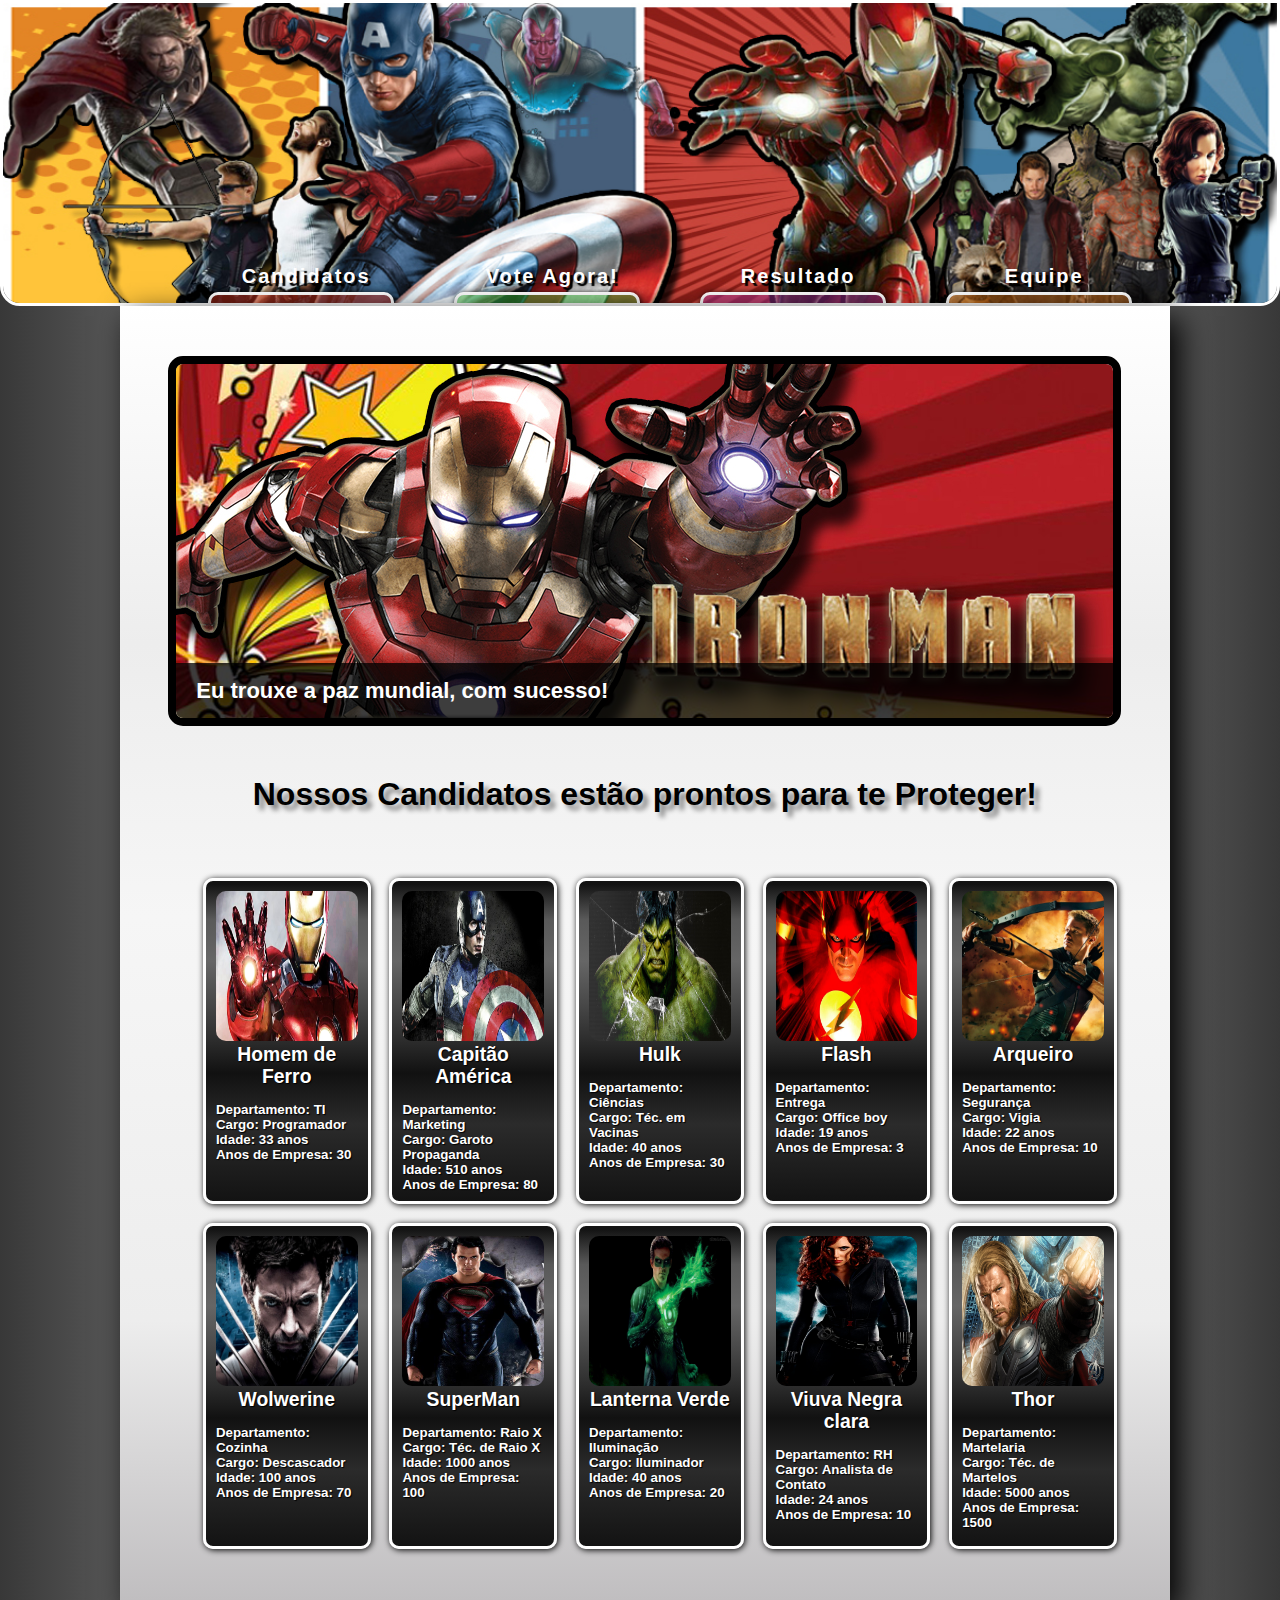
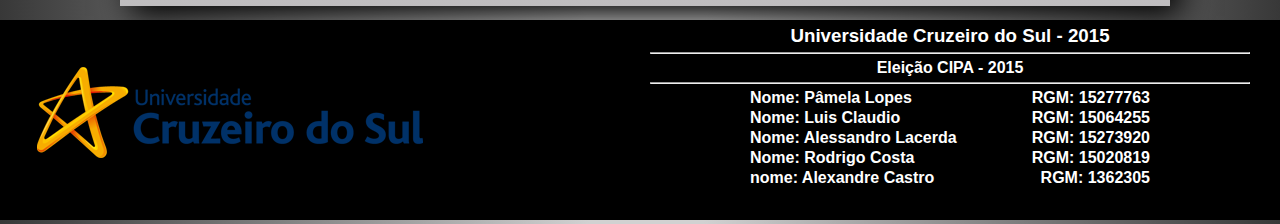
<file: index.html>
<!DOCTYPE html>
<html>
<head>
    <title>Eleição CIPA 2015</title> 
    <meta charset="UTF-8">
    <meta name="description" content="">
    <meta name="keywords" content="">
    
    <!-- MENU -->
    <link rel="stylesheet" type="text/css" href="css/main.css" />
    <link rel="stylesheet" type="text/css" href="css/menu.css" />
    
    <!-- SLIDESHOW -->
    <link rel="stylesheet" type="text/css" href="css/slideshow.css" />


    <!-- MENU -->
    <script type="text/javascript" src="js/jquery.min.js"></script>
    <script type="text/javascript" src="js/menu.js"></script>
    
    <!-- SLIDESHOW -->
    <script type="text/javascript" src="js/slideshow.js"></script>

    
    <script type="text/javascript" src="js/dados_candidatos.json"></script>
    <script type="text/javascript" src="js/script.js"></script>
    <script type="text/javascript" src="js/dados_candidatos.js"></script>
    <script type="text/javascript" src="js/jquery.min.js"></script>
	
	
    

   
    <script>
        
        $(function(){
            
            carCandidatos();
        });
    
    </script>

</head>
<body>
    
        <div class="header">
            <img class="banner_site" src="img/banner.jpg">
            
            <ul id="menu">
                <li>
                    <a href="index.html">
                        <div id="title_menu" class="title">Candidatos</div>
                        <div id="color_menu01" class="description">Conheça os candidatos!</div>
                    </a>
                </li>
                <li>
                    <a href="votacao.html">
                        <div id="title_menu" class="title">Vote Agora!</div>
                        <div id="color_menu02" class="description">Garanta seu voto!</div>
                    </a>
                </li>
                <li>
                    <a href="resultadoParcial.html">
                        <div id="title_menu" class="title">Resultado</div>
                        <div id="color_menu03" class="description">Veja o resultado!</div>
                    </a>
                </li>
                <li>
                    <a href="equipe.html">
                        <div id="title_menu" class="title">Equipe</div>
                        <div id="color_menu04" class="description">Quem somos?</div>
                    </a>
                </li>
            </ul>
        </div>
    <div class="todo_conteudo">
     <div class="container">
        <figure>
           <span class="trs next"></span>
           <span class="trs prev"></span>

           <div id="slider">
              <a href="#" id="img_slideshow" class="trs"><img src="img/img01.jpg" alt="Eu trouxe a paz mundial, com sucesso!" /></a>
              <a href="#" id="img_slideshow" class="trs"><img src="img/img02.jpg" alt="Gurras se lutam com armas, mas se vencem com Homens." /></a>
              <a href="#" id="img_slideshow" class="trs"><img src="img/img06.jpg" alt="Isso é o que eu sou, isso é quem eu sou." /></a>
              <a href="#" id="img_slideshow" class="trs"><img src="img/img04.jpg" alt="Eu sou filho de Odin, Deus Maior." /></a>
              <a href="#" id="img_slideshow" class="trs"><img src="img/img05.jpg" alt="Minha familia é a Shield." /></a>
              <a href="#" id="img_slideshow" class="trs"><img src="img/img03.jpg" alt="Esse é o meu segredo, estou sempre zangado." /></a>
              <a href="#" id="img_slideshow" class="trs"><img src="img/img09.jpg" alt="Eu sou o homem mais velho da Terra." /></a>

           </div>

           <figcaption></figcaption>
        </figure>
        <h1 class="slogan"><strong>Nossos Candidatos estão prontos para te Proteger!</strong></h1>
        
         <div class="caixa1">
            <div class="Candidatos">
                <img src="img/HF1.jpeg"/>
                <div id="1"><p></p></div>
            </div>
            <div class="Candidatos">
                <img src="img/CA1.jpg"/>
                <div id="2"><p></p></div>
            </div>
            <div class="Candidatos">
                <img src="img/HULK1.jpg"/>
                <div id="3"><p></p></div>
            </div>
            <div class="Candidatos">
                <img src="img/FLASH1.jpg"/>
                <div id="4"></div>
            </div>
          <div class="Candidatos">
               <img src="img/GA1.jpg"/>
                <div id="5"></div>
            </div>
            <div class="Candidatos">
                <img src="img/WOLV1.jpg"/>
                <div id="6"></div>
            </div>
            <div class="Candidatos">
                <img src="img/SUPER1.jpg"/>
                <div id="7"></div>
            </div>
            <div class="Candidatos">
                <img src="img/LV1.jpg"/>
                <div id="8"></div>
            </div>
            <div class="Candidatos">
                <img src="img/VN1.jpg"/>
                <div id="9"></div>
            </div>
            <div class="Candidatos">
                <img src="img/THOR1.jpeg"/>
                <div id="0"></div>
            </div>
       
            
        </div>
        </div>
        </div>
    <div class="footer">
        <a class="logo_cruzeiro" href="http://www.cruzeirodosul.edu.br/"><img src="img/logo-cruzeiro-do-sul.png"></a>
           <div class="info">
            <p><h3>Universidade Cruzeiro do Sul - 2015</h3></p>
            <hr  class="espacamento">
            <p>Eleição CIPA - 2015</p>
            <hr class="espacamento">
            <div class="equipe1">
                <p class="nome_aluno">Nome: Pâmela Lopes</p>
                <p class="rgm_aluno">RGM: 15277763</p>
            </div>
            <div class="equipe2">
                <p class="nome_aluno">Nome: Luis Claudio</p>
                <p class="rgm_aluno">RGM: 15064255</p>
            </div>
            <div class="equipe3">
                <p class="nome_aluno">Nome: Alessandro Lacerda</p>
                <p class="rgm_aluno">RGM: 15273920</p>
            </div>
            <div class="equipe4">
                <p class="nome_aluno">Nome: Rodrigo Costa </p>
                <p class="rgm_aluno">RGM: 15020819</p>
            </div>
            <div class="equipe5">
                <p class="nome_aluno">nome: Alexandre Castro</p>
                <p class="rgm_aluno">RGM: 1362305</p>
            </div>    
        </div>
    </div>
</body>
</html>
</file>
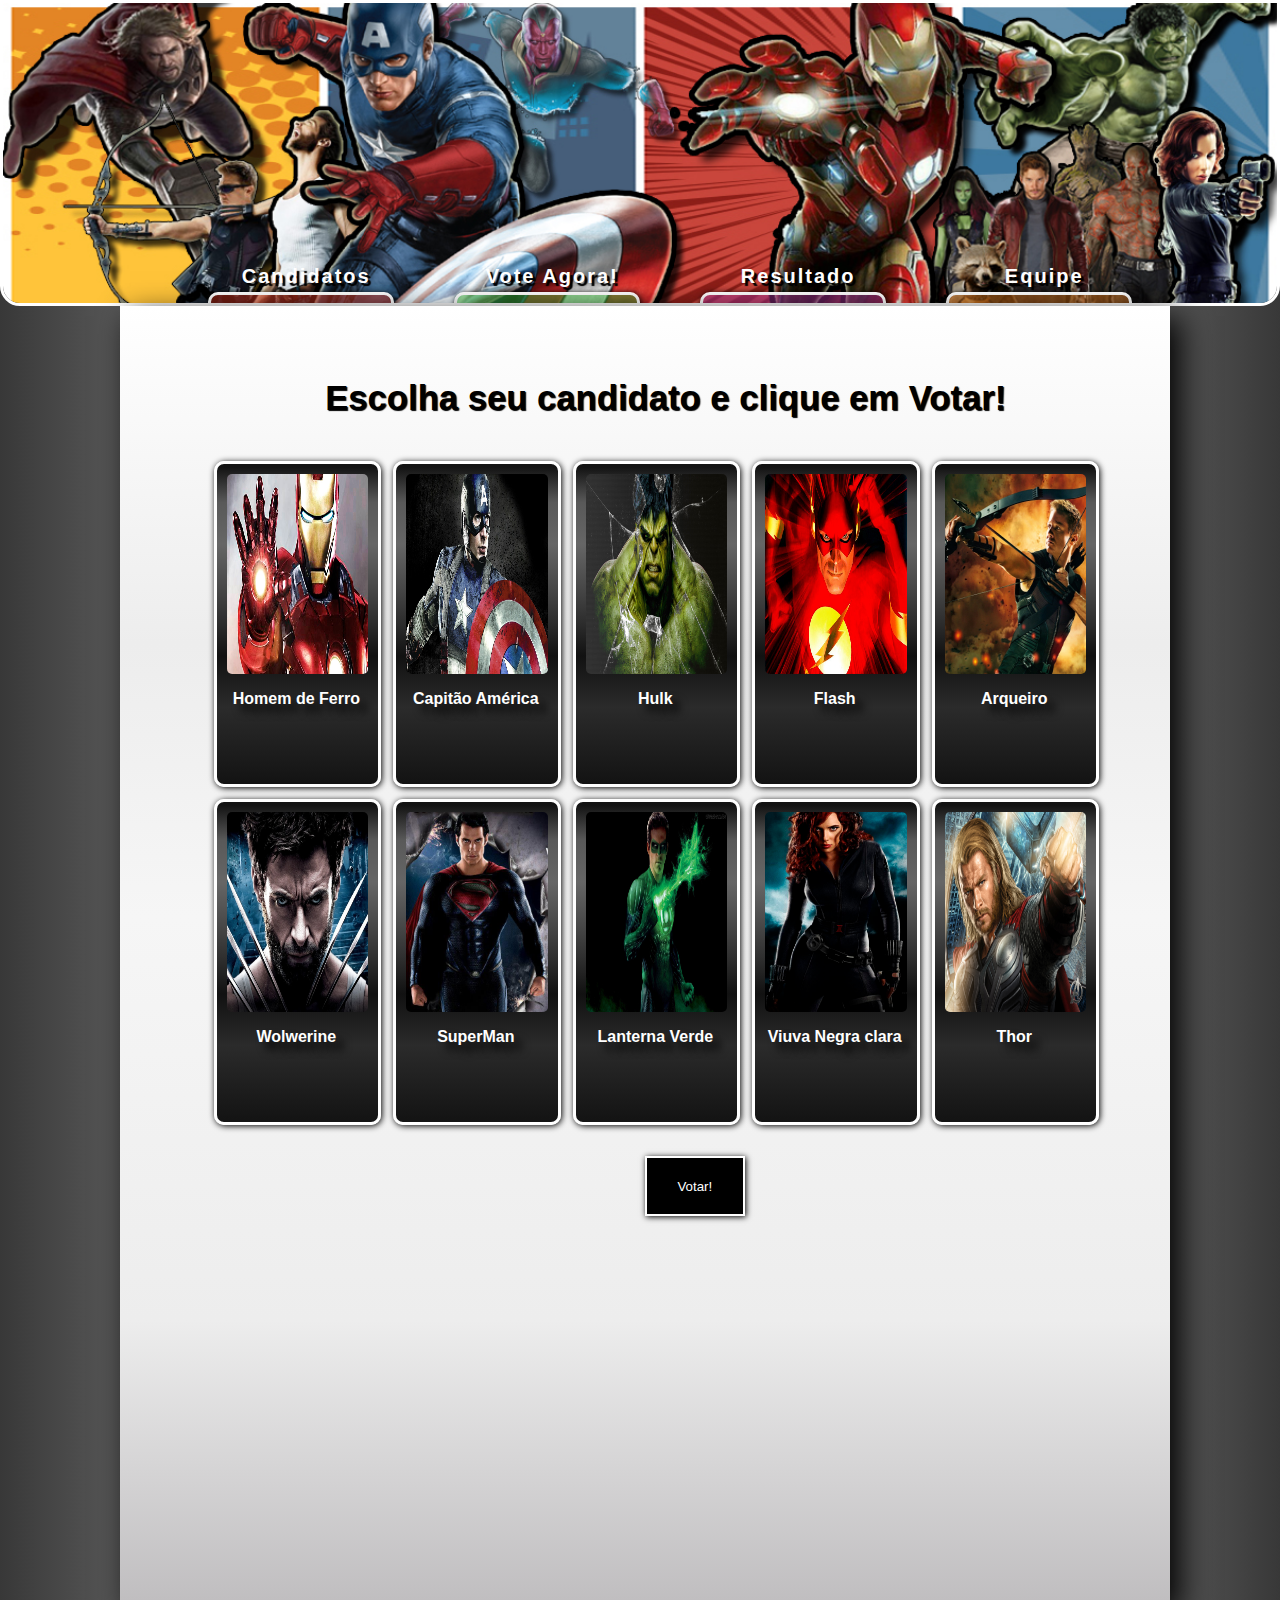
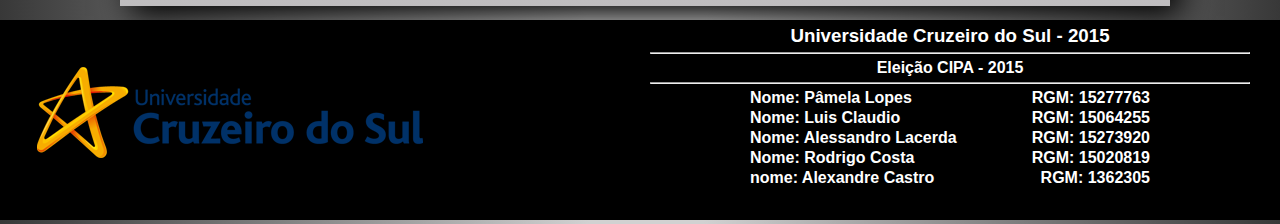
<file: votacao.html>
<!DOCTYPE html>
<html>
<head>
    <title>Eleição CIPA 2015</title>
    <meta charset="UTF-8">
    <meta name="description" content="">
    <meta name="keywords" content="">
    
    <!-- MENU -->
    <link rel="stylesheet" type="text/css" href="css/main.css" />
    <link rel="stylesheet" type="text/css" href="css/menu.css" />
    
    <!-- SLIDESHOW -->
    <link rel="stylesheet" type="text/css" href="css/slideshow.css" />
    


    <!-- MENU -->
    <script type="text/javascript" src="js/jquery.min.js"></script>
    <script type="text/javascript" src="js/menu.js"></script>
    
    <!-- SLIDESHOW -->
    <script type="text/javascript" src="js/slideshow.js"></script>
   
    
    <script type="text/javascript" src="js/dados_candidatos.json"></script>
    <script type="text/javascript" src="js/script.js"></script>
    <script type="text/javascript" src="js/dados_candidatos.js"></script>
    <script type="text/javascript" src="js/jquery.min.js"></script>
    

   
    <script>
     $(function(){
            carCandVotos();
            $("#btnVotar").click(votar);
        });
    
    </script>

</head>
<body>
    <div class="header">
            <img class="banner_site" src="img/banner.jpg">
            
            <ul id="menu">
                <li>
                    <a href="index.html">
                        <div id="title_menu" class="title">Candidatos</div>
                        <div id="color_menu01" class="description">Conheça os candidatos!</div>
                    </a>
                </li>
                <li>
                    <a href="votacao.html">
                        <div id="title_menu" class="title">Vote Agora!</div>
                        <div id="color_menu02" class="description">Garanta seu voto!</div>
                    </a>
                </li>
                <li>
                    <a href="resultadoParcial.html">
                        <div id="title_menu" class="title">Resultado</div>
                        <div id="color_menu03" class="description">Veja o resultado!</div>
                    </a>
                </li>
                <li>
                    <a href="equipe.html">
                        <div id="title_menu" class="title">Equipe</div>
                        <div id="color_menu04" class="description">Quem somos?</div>
                    </a>
                </li>
            </ul>
        </div>
    <div class="todo_conteudo">
        <div class="caixa2">
           <h2 class="SloganVotacao">Escolha seu candidato e clique em Votar!</h2>
            <!-- VOTAÇÃO -->
      <div class="CanVot">
                    <input type="radio" name="radio" id="radio1" class="radio" value="1"/>
                        <label for="radio1"> 
                            <img src="img/HF1.jpeg"/>	
                            <div id="1"></div> 
                        </label>
            </div>
		  <div class="CanVot">
			         <input type="radio" name="radio" id="radio2" class="radio" value="2"/>
				        <label for="radio2"> 
                            <img src="img/CA1.jpg"/>	
                            <div id="2"></div> 
                        </label>
          
            </div>
		  
		   <div class="CanVot">
			 
		 	<input type="radio" name="radio" id="radio3" class="radio" value="3"/>
				
				<label for="radio3"> <img src="img/HULK1.jpg"/>	<div id="3"></div> </label>
		
		 	</div>
		 		 	 
		   <div class="CanVot">
			 
		 	<input type="radio" name="radio" id="radio4" class="radio" value="4"/>
				
				<label for="radio4"> <img src="img/FLASH1.jpg"/>	<div id="4"></div> </label>
		
		 	</div>
		 
		    <div class="CanVot">
			 
		 	<input type="radio" name="radio" id="radio5" class="radio" value="5"/>
				
				<label for="radio5"> <img src="img/GA1.jpg"/>	<div id="5"></div> </label>
		
		 </div>
		 
		 <div class="CanVot">
		 <input type="radio" name="radio" id="radio6" class="radio" value="6"/>
				
				<label for="radio6"> <img src="img/WOLV1.jpg"/>	<div id="6"></div> </label>
		
		 	</div>
	
 <div class="CanVot">
	 <input type="radio" name="radio" id="radio7" class="radio" value="7"/>
				
				<label for="radio7"> <img src="img/SUPER1.jpg"/>	<div id="7"></div> </label>
		
		 	</div>
<div class="CanVot">
	 <input type="radio" name="radio" id="radio8" class="radio" value="8"/>
				
				<label for="radio8"> <img src="img/LV1.jpg"/>	<div id="8"></div> </label>
		
		 	</div>
 <div class="CanVot">
		  <input type="radio" name="radio" id="radio9" class="radio" value="9"/>
				
				<label for="radio9"> <img src="img/VN1.jpg"/>	<div id="9"></div> </label>
		
		 	</div>
 <div class="CanVot">
		  <input type="radio" name="radio" id="radio0" class="radio" value="0"/>
				
				<label for="radio0"> <img src="img/THOR1.jpeg"/>	<div id="0"></div> </label>
		
		 	</div>
	
			 <input type="button" name="button"  id="btnVotar" value="Votar!"/>

            
  
        </div>
        </div>
        
    <div class="footer">
        <a class="logo_cruzeiro" href="http://www.cruzeirodosul.edu.br/"><img src="img/logo-cruzeiro-do-sul.png"></a>
        <div class="info">
            <p><h3>Universidade Cruzeiro do Sul - 2015</h3></p>
            <hr  class="espacamento">
            <p>Eleição CIPA - 2015</p>
            <hr class="espacamento">
            <div class="equipe1">
                <p class="nome_aluno">Nome: Pâmela Lopes</p>
                <p class="rgm_aluno">RGM: 15277763</p>
            </div>
            <div class="equipe2">
                <p class="nome_aluno">Nome: Luis Claudio</p>
                <p class="rgm_aluno">RGM: 15064255</p>
            </div>
            <div class="equipe3">
                <p class="nome_aluno">Nome: Alessandro Lacerda</p>
                <p class="rgm_aluno">RGM: 15273920</p>
            </div>
            <div class="equipe4">
                <p class="nome_aluno">Nome: Rodrigo Costa </p>
                <p class="rgm_aluno">RGM: 15020819</p>
            </div>
            <div class="equipe5">
                <p class="nome_aluno">nome: Alexandre Castro</p>
                <p class="rgm_aluno">RGM: 1362305</p>
            </div>    
        </div>
    </div>
</body>
</html>
</file>
<file: css/main.css>
/* DOCUMENTATION CSS3 */

* {
    margin:0;
    padding:0;
    border: o;
}

body {
    font-family: Arial, sans-serif;
    font-weight: bold;
    color:#d82525;
    
    background: rgba(56,56,56,1);
    background: -moz-linear-gradient(left, rgba(56,56,56,1) 0%, rgba(209,209,209,1) 46%, rgba(209,209,209,1) 55%, rgba(56,56,56,1) 100%);
    background: -webkit-gradient(left top, right top, color-stop(0%, rgba(56,56,56,1)), color-stop(46%, rgba(209,209,209,1)), color-stop(55%, rgba(209,209,209,1)), color-stop(100%, rgba(56,56,56,1)));
    background: -webkit-linear-gradient(left, rgba(56,56,56,1) 0%, rgba(209,209,209,1) 46%, rgba(209,209,209,1) 55%, rgba(56,56,56,1) 100%);
    background: -o-linear-gradient(left, rgba(56,56,56,1) 0%, rgba(209,209,209,1) 46%, rgba(209,209,209,1) 55%, rgba(56,56,56,1) 100%);
    background: -ms-linear-gradient(left, rgba(56,56,56,1) 0%, rgba(209,209,209,1) 46%, rgba(209,209,209,1) 55%, rgba(56,56,56,1) 100%);
    background: linear-gradient(to right, rgba(56,56,56,1) 0%, rgba(209,209,209,1) 46%, rgba(209,209,209,1) 55%, rgba(56,56,56,1) 100%);
    filter: progid:DXImageTransform.Microsoft.gradient( startColorstr='#383838', endColorstr='#383838', GradientType=1 );
    
    }

.header{
    text-align: center;
    width:99.5%;
    height:300px;
    margin:0 auto;
    position:relative;
    overflow:hidden;
    border:3px solid #fff;
    
    border-radius:0px 0px 20px 20px;
}

.banner_site {
    width: 100%;
    top: -10px;
    
}

.title_banner {
    margin-top: 100px;
    margin-left: 37%;
    color: white;
    position: absolute;
    
}

.slogan {
    text-align: center;
    margin-bottom: 45px;
    color: black;
    text-shadow: gray 5px 5px 5px;
}

.container {
    position: relative;
    width: 100%;
    height: auto;
    margin-bottom: 20px;
}

.todo_conteudo {
    width: 82%;
    height: 1300px;
    position: absolute;
    margin-left: 120px;
    
    background: rgba(255,255,255,1);
    background: -moz-linear-gradient(top, rgba(255,255,255,1) 0%, rgba(237,237,237,1) 26%, rgba(246,246,246,1) 47%, rgba(237,237,237,1) 78%, rgba(191,189,191,1) 100%);
    background: -webkit-gradient(left top, left bottom, color-stop(0%, rgba(255,255,255,1)), color-stop(26%, rgba(237,237,237,1)), color-stop(47%, rgba(246,246,246,1)), color-stop(78%, rgba(237,237,237,1)), color-stop(100%, rgba(191,189,191,1)));
    background: -webkit-linear-gradient(top, rgba(255,255,255,1) 0%, rgba(237,237,237,1) 26%, rgba(246,246,246,1) 47%, rgba(237,237,237,1) 78%, rgba(191,189,191,1) 100%);
    background: -o-linear-gradient(top, rgba(255,255,255,1) 0%, rgba(237,237,237,1) 26%, rgba(246,246,246,1) 47%, rgba(237,237,237,1) 78%, rgba(191,189,191,1) 100%);
    background: -ms-linear-gradient(top, rgba(255,255,255,1) 0%, rgba(237,237,237,1) 26%, rgba(246,246,246,1) 47%, rgba(237,237,237,1) 78%, rgba(191,189,191,1) 100%);
    background: linear-gradient(to bottom, rgba(255,255,255,1) 0%, rgba(237,237,237,1) 26%, rgba(246,246,246,1) 47%, rgba(237,237,237,1) 78%, rgba(191,189,191,1) 100%);
    filter: progid:DXImageTransform.Microsoft.gradient( startColorstr='#ffffff', endColorstr='#bfbdbf', GradientType=0 );
    
    box-shadow: black 10px 10px 30px;
}

.footer {
    width: 100%;
    height: 200px;
    position: absolute;
    top: 1620px;
    
    background-color: black;
    
}

/* CÓDIGO DA PÂMELA */

.Candidatos{
    width: 15%;
    height: 300px;
    
    background: rgba(19,19,19,1);
    background: -moz-linear-gradient(top, rgba(19,19,19,1) 0%, rgba(19,19,19,1) 1%, rgba(89,89,89,1) 12%, rgba(102,102,102,1) 25%, rgba(71,71,71,1) 39%, rgba(44,44,44,1) 50%, rgba(17,17,17,1) 60%, rgba(43,43,43,1) 76%, rgba(28,28,28,1) 91%, rgba(19,19,19,1) 100%);
    background: -webkit-gradient(left top, left bottom, color-stop(0%, rgba(19,19,19,1)), color-stop(1%, rgba(19,19,19,1)), color-stop(12%, rgba(89,89,89,1)), color-stop(25%, rgba(102,102,102,1)), color-stop(39%, rgba(71,71,71,1)), color-stop(50%, rgba(44,44,44,1)), color-stop(60%, rgba(17,17,17,1)), color-stop(76%, rgba(43,43,43,1)), color-stop(91%, rgba(28,28,28,1)), color-stop(100%, rgba(19,19,19,1)));
    background: -webkit-linear-gradient(top, rgba(19,19,19,1) 0%, rgba(19,19,19,1) 1%, rgba(89,89,89,1) 12%, rgba(102,102,102,1) 25%, rgba(71,71,71,1) 39%, rgba(44,44,44,1) 50%, rgba(17,17,17,1) 60%, rgba(43,43,43,1) 76%, rgba(28,28,28,1) 91%, rgba(19,19,19,1) 100%);
    background: -o-linear-gradient(top, rgba(19,19,19,1) 0%, rgba(19,19,19,1) 1%, rgba(89,89,89,1) 12%, rgba(102,102,102,1) 25%, rgba(71,71,71,1) 39%, rgba(44,44,44,1) 50%, rgba(17,17,17,1) 60%, rgba(43,43,43,1) 76%, rgba(28,28,28,1) 91%, rgba(19,19,19,1) 100%);
    background: -ms-linear-gradient(top, rgba(19,19,19,1) 0%, rgba(19,19,19,1) 1%, rgba(89,89,89,1) 12%, rgba(102,102,102,1) 25%, rgba(71,71,71,1) 39%, rgba(44,44,44,1) 50%, rgba(17,17,17,1) 60%, rgba(43,43,43,1) 76%, rgba(28,28,28,1) 91%, rgba(19,19,19,1) 100%);
    background: linear-gradient(to bottom, rgba(19,19,19,1) 0%, rgba(19,19,19,1) 1%, rgba(89,89,89,1) 12%, rgba(102,102,102,1) 25%, rgba(71,71,71,1) 39%, rgba(44,44,44,1) 50%, rgba(17,17,17,1) 60%, rgba(43,43,43,1) 76%, rgba(28,28,28,1) 91%, rgba(19,19,19,1) 100%);
    filter: progid:DXImageTransform.Microsoft.gradient( startColorstr='#131313', endColorstr='#131313', GradientType=0 );
    
    border:3px solid #fff;
    color:#fff;
    font-size:12px;
    padding:10px;
    margin: 1%;
    -moz-box-shadow:1px 1px 6px #000;   
    -webkit-box-shadow:1px 1px 6px #000;
    box-shadow:1px 1px 6px #000;
    -moz-border-radius:10px;
    -webkit-border-radius:10px;
    border-radius:10px;
    float:left;


}


.Candidatos img{
width: 100%;
height: 150px;
border-radius:10px;
}


.Candidatos h3{
text-shadow:1px 1px 1px #000;
color:#fff;
font-size: 14.5pt;
text-align: center;
    
}

.Candidatos h2{
text-shadow:1px 1px 1px #000;
color:#fff;
font-size: 15pt;
text-align: center;
    position: absolute;
    margin-top: 3%;
    margin-left: 1%;
    
    
}

.Candidatos h4{
text-shadow:1px 1px 1px #000;
color:#fff;
font-size: 10pt;
text-align: left;
}


.caixa1 {
    width: 90%;
    height: 590px;
    margin: 2%;
    padding: 1%;
    padding-left: 5%;
    border-radius:10px;
       
}

.logo_cruzeiro{
    left: 30px;
    position: absolute;
    
}

.info{
    width: 600px;
    position: absolute;
    right: 30px;
    top: 5px;
    float: left;
    text-align: center;
    color: white;
    
}

.espacamento{
    margin-top: 5px;
    margin-bottom: 5px;
}

.nome_aluno{
    position: absolute;
    left: 100px;
}

.rgm_aluno{
    position: absolute;
    right: 100px;
}

.equipe1 {
    position: relative;
    
}

.equipe2 {
    position: relative;
    top: 20px;
    
}

.equipe3 {
    position: relative;
    top: 40px;
    
}

.equipe4 {
    position: relative;
    top: 60px;
    
}

.equipe5 {
    position: relative;
    top: 80px;
    
}

label {
 width: 100%;
    height: 300px;
    
    background: rgba(19,19,19,1);
    background: -moz-linear-gradient(top, rgba(19,19,19,1) 0%, rgba(19,19,19,1) 1%, rgba(89,89,89,1) 12%, rgba(102,102,102,1) 25%, rgba(71,71,71,1) 39%, rgba(44,44,44,1) 50%, rgba(17,17,17,1) 60%, rgba(43,43,43,1) 76%, rgba(28,28,28,1) 91%, rgba(19,19,19,1) 100%);
    background: -webkit-gradient(left top, left bottom, color-stop(0%, rgba(19,19,19,1)), color-stop(1%, rgba(19,19,19,1)), color-stop(12%, rgba(89,89,89,1)), color-stop(25%, rgba(102,102,102,1)), color-stop(39%, rgba(71,71,71,1)), color-stop(50%, rgba(44,44,44,1)), color-stop(60%, rgba(17,17,17,1)), color-stop(76%, rgba(43,43,43,1)), color-stop(91%, rgba(28,28,28,1)), color-stop(100%, rgba(19,19,19,1)));
    background: -webkit-linear-gradient(top, rgba(19,19,19,1) 0%, rgba(19,19,19,1) 1%, rgba(89,89,89,1) 12%, rgba(102,102,102,1) 25%, rgba(71,71,71,1) 39%, rgba(44,44,44,1) 50%, rgba(17,17,17,1) 60%, rgba(43,43,43,1) 76%, rgba(28,28,28,1) 91%, rgba(19,19,19,1) 100%);
    background: -o-linear-gradient(top, rgba(19,19,19,1) 0%, rgba(19,19,19,1) 1%, rgba(89,89,89,1) 12%, rgba(102,102,102,1) 25%, rgba(71,71,71,1) 39%, rgba(44,44,44,1) 50%, rgba(17,17,17,1) 60%, rgba(43,43,43,1) 76%, rgba(28,28,28,1) 91%, rgba(19,19,19,1) 100%);
    background: -ms-linear-gradient(top, rgba(19,19,19,1) 0%, rgba(19,19,19,1) 1%, rgba(89,89,89,1) 12%, rgba(102,102,102,1) 25%, rgba(71,71,71,1) 39%, rgba(44,44,44,1) 50%, rgba(17,17,17,1) 60%, rgba(43,43,43,1) 76%, rgba(28,28,28,1) 91%, rgba(19,19,19,1) 100%);
    background: linear-gradient(to bottom, rgba(19,19,19,1) 0%, rgba(19,19,19,1) 1%, rgba(89,89,89,1) 12%, rgba(102,102,102,1) 25%, rgba(71,71,71,1) 39%, rgba(44,44,44,1) 50%, rgba(17,17,17,1) 60%, rgba(43,43,43,1) 76%, rgba(28,28,28,1) 91%, rgba(19,19,19,1) 100%);
    filter: progid:DXImageTransform.Microsoft.gradient( startColorstr='#131313', endColorstr='#131313', GradientType=0 );
    
    border:3px solid #fff;
    color:#fff;
    font-size:12px;
    padding:10px;
    margin: 1%;
    -moz-box-shadow:1px 1px 6px #000;   
    -webkit-box-shadow:1px 1px 6px #000;
    box-shadow:1px 1px 6px #000;
    -moz-border-radius:10px;
    -webkit-border-radius:10px;
    border-radius:10px;
    float:left;
}

label img{
 width:100%;
 height: 200px; 
 border-radius: 5px;
 float: left;
}


/* hide input */
input.radio:empty {
	margin-left: -99999999px;
}

/* style label */
input.radio:empty ~ label {
	position: relative;
	float: left;
	line-height: 2.5em;
	text-indent: 3.25em;
	margin-top: 2em;
	cursor: pointer;
	-webkit-user-select: none;
	-moz-user-select: none;
	-ms-user-select: none;
	user-select: none;
}

input.radio:empty ~ label:before {
	position: absolute;
	display: block;
	top: 0;
	bottom: 0;
	left: 0;
	content: '';
	width: 2.5em;
	background: rgba(255, 255, 255, 0);
	border-radius: 5px;
	
}

/* toggle hover */
input.radio:hover:not(:checked) ~ label:before {
	content:'\2714';
	
	color: white;
	font-size: 25pt;
	 text-shadow: black 8px 8px 8px;
    position: absolute;
    top: 280px;
}


/* toggle on */
input.radio:checked ~ label:before {
	content:'\2714';
	color: white;

	font-size: 25pt;
	text-shadow: black 8px 8px 8px;
	background: rgba(255, 255, 255, 0);
     position: absolute;
    top: 280px;
}

input.radio:checked ~ label {

}

/* radio focus */
input.radio:focus ~ label:before {
		background: rgba(255, 255, 255, 0);
}

label h3{
  width: 130%;  
color: white;
text-shadow: black 8px 8px 8px;
font-size:12pt;
position: absolute;
top: 220px;
margin-left: -55px;
text-align: center;
    

    
}


.caixa2 {
    width: 90%;  
    margin: 2%;
	padding: 5%;
	height: 1000px;
	

}


.CanVot{
    
    width: 15%;
    height: 300px;
    float: left;
    margin: 2%;
 
}

input[type=button]{
     width: 100px;
    height: 60px;
    background-color: black;
    color:white;
    border: solid 2px white;
    position: absolute;
    top: 850px;
    left:50%;
    box-shadow:1px 1px 6px #000;
}

/* COISA NOVA */ 


.caixa_equipe {
    width: 15%;
    height: 220px;
    
    background: rgba(19,19,19,1);
    background: -moz-linear-gradient(top, rgba(19,19,19,1) 0%, rgba(19,19,19,1) 1%, rgba(89,89,89,1) 12%, rgba(102,102,102,1) 25%, rgba(71,71,71,1) 39%, rgba(44,44,44,1) 50%, rgba(17,17,17,1) 60%, rgba(43,43,43,1) 76%, rgba(28,28,28,1) 91%, rgba(19,19,19,1) 100%);
    background: -webkit-gradient(left top, left bottom, color-stop(0%, rgba(19,19,19,1)), color-stop(1%, rgba(19,19,19,1)), color-stop(12%, rgba(89,89,89,1)), color-stop(25%, rgba(102,102,102,1)), color-stop(39%, rgba(71,71,71,1)), color-stop(50%, rgba(44,44,44,1)), color-stop(60%, rgba(17,17,17,1)), color-stop(76%, rgba(43,43,43,1)), color-stop(91%, rgba(28,28,28,1)), color-stop(100%, rgba(19,19,19,1)));
    background: -webkit-linear-gradient(top, rgba(19,19,19,1) 0%, rgba(19,19,19,1) 1%, rgba(89,89,89,1) 12%, rgba(102,102,102,1) 25%, rgba(71,71,71,1) 39%, rgba(44,44,44,1) 50%, rgba(17,17,17,1) 60%, rgba(43,43,43,1) 76%, rgba(28,28,28,1) 91%, rgba(19,19,19,1) 100%);
    background: -o-linear-gradient(top, rgba(19,19,19,1) 0%, rgba(19,19,19,1) 1%, rgba(89,89,89,1) 12%, rgba(102,102,102,1) 25%, rgba(71,71,71,1) 39%, rgba(44,44,44,1) 50%, rgba(17,17,17,1) 60%, rgba(43,43,43,1) 76%, rgba(28,28,28,1) 91%, rgba(19,19,19,1) 100%);
    background: -ms-linear-gradient(top, rgba(19,19,19,1) 0%, rgba(19,19,19,1) 1%, rgba(89,89,89,1) 12%, rgba(102,102,102,1) 25%, rgba(71,71,71,1) 39%, rgba(44,44,44,1) 50%, rgba(17,17,17,1) 60%, rgba(43,43,43,1) 76%, rgba(28,28,28,1) 91%, rgba(19,19,19,1) 100%);
    background: linear-gradient(to bottom, rgba(19,19,19,1) 0%, rgba(19,19,19,1) 1%, rgba(89,89,89,1) 12%, rgba(102,102,102,1) 25%, rgba(71,71,71,1) 39%, rgba(44,44,44,1) 50%, rgba(17,17,17,1) 60%, rgba(43,43,43,1) 76%, rgba(28,28,28,1) 91%, rgba(19,19,19,1) 100%);
    filter: progid:DXImageTransform.Microsoft.gradient( startColorstr='#131313', endColorstr='#131313', GradientType=0 );
    
    border:3px solid #fff;
    color:#fff;
    font-size:12px;
    padding:10px;
    margin: 1%;
    -moz-box-shadow:1px 1px 6px #000;   
    -webkit-box-shadow:1px 1px 6px #000;
    box-shadow:1px 1px 6px #000;
    -moz-border-radius:10px;
    -webkit-border-radius:10px;
    border-radius:10px;
    float:left;
}

.caixa_equipe img{
width: 100%;
height: 150px;
border-radius:10px;
}

.todo_conteudo4 {
    width: 82%;
    height: 440px;
    position: absolute;
    margin-left: 120px;
    
    background: rgba(255,255,255,1);
    background: -moz-linear-gradient(top, rgba(255,255,255,1) 0%, rgba(237,237,237,1) 26%, rgba(246,246,246,1) 47%, rgba(237,237,237,1) 78%, rgba(191,189,191,1) 100%);
    background: -webkit-gradient(left top, left bottom, color-stop(0%, rgba(255,255,255,1)), color-stop(26%, rgba(237,237,237,1)), color-stop(47%, rgba(246,246,246,1)), color-stop(78%, rgba(237,237,237,1)), color-stop(100%, rgba(191,189,191,1)));
    background: -webkit-linear-gradient(top, rgba(255,255,255,1) 0%, rgba(237,237,237,1) 26%, rgba(246,246,246,1) 47%, rgba(237,237,237,1) 78%, rgba(191,189,191,1) 100%);
    background: -o-linear-gradient(top, rgba(255,255,255,1) 0%, rgba(237,237,237,1) 26%, rgba(246,246,246,1) 47%, rgba(237,237,237,1) 78%, rgba(191,189,191,1) 100%);
    background: -ms-linear-gradient(top, rgba(255,255,255,1) 0%, rgba(237,237,237,1) 26%, rgba(246,246,246,1) 47%, rgba(237,237,237,1) 78%, rgba(191,189,191,1) 100%);
    background: linear-gradient(to bottom, rgba(255,255,255,1) 0%, rgba(237,237,237,1) 26%, rgba(246,246,246,1) 47%, rgba(237,237,237,1) 78%, rgba(191,189,191,1) 100%);
    filter: progid:DXImageTransform.Microsoft.gradient( startColorstr='#ffffff', endColorstr='#bfbdbf', GradientType=0 );
    
    box-shadow: black 10px 10px 30px;
}

#qsomos{
    margin-top: px;
    margin-bottom: 20px;
    font-size: 26pt;
}

.footer4 {
    width: 100%;
    height: 200px;
    position: absolute;
    top: 762px;
    
    background-color: black;
    
}

.SloganVotacao{
    
text-shadow: 1px 1px 1px black;
color:black;
font-size: 26pt;
text-align: center;


}
</file>
<file: css/menu.css>
/* DOCUMENTATION CSS3 */

a {
   text-decoration: none; 
}

a.ref{
    color:rgba(255, 255, 255, 0.79);
    text-decoration:none;
    text-shadow:1px 1px 1px #000;
    position:absolute;
    bottom:10px;
    right:10px;
}

a.ref:hover{
    color:#000;
}

a.back{
    width:184px;
    height:32px;
    position:absolute;
    bottom:10px;
    left:10px;
    background:transparent url(../back.png) no-repeat top left;
}

ul#menu{
    margin-left: 180px;
    list-style:none;
    position:absolute;
    bottom:0px;
    font-size:20px;
    font-family: Helvetica, Arial, sans-serif;
    font-weight: bold;
    color:#999;
    letter-spacing: 2px;
}

ul#menu li{
    float:left;
    margin:0px 10px 0px 0px;
}

ul#menu a{
    cursor:pointer;
    position:relative;
    float:center;
    bottom:-95px;
    line-height:20px;
    width:210px;
}

ul#menu div.title{
    display:block;
    height:26px;
    text-shadow:3px 3px 1px #000;
    color:#ffffff;
    text-indent:10px;
}

ul#menu div.description{
    width:160px;
	height:80px;
    border:3px solid #fff;
    color:#fff;
    display:block;
    font-size:14px;
    padding:10px;
    margin-left: 25px;
    margin-right: 25px;
    -moz-box-shadow:1px 1px 6px #000;   
    -webkit-box-shadow:1px 1px 6px #000;
    box-shadow:1px 1px 6px #000;
    -moz-border-radius:10px;
    -webkit-border-radius:10px;
    border-radius:10px;
}

/* MENU, CORES E ESTILOS */

#title_menu {
    font-family: inherit;
}

#color_menu01 {
    background-color: rgba(222, 56, 34, 0.5);
}

#color_menu02 {
    background-color: rgba(55, 188, 55, 0.5);
}

#color_menu03 {
    background-color: rgba(178, 53, 159, 0.5);
}

#color_menu04 {
    background-color: rgba(212, 109, 20, 0.5);
}


#color_menu01:hover {
    background-color: #be1d07;
}

#color_menu02:hover {
    background-color: #057605;
}

#color_menu03:hover {
    background-color: #712565;
}

#color_menu04:hover {
    background-color: #a53005;
}

ul#menu a:hover div.title{
    color:#54504F;
}
</file>
<file: css/slideshow.css>
/* DOCUMENTATION CSS3 */

a,img {
    border: none;
}

.trs {
    -webkit-transition:all ease-out 0.5s;
    -moz-transition:all ease-out 0.5s;
    -o-transition:all ease-out 0.5s;
    -ms-transition:all ease-out 0.5s;
    transition:all ease-out 0.5s;
}
		
#slider {
    position: relative; 
    z-index: 1;
}

#slider a { 
    position: absolute; 
    top: 0; 
    left: 0; 
    opacity: 0;
    filter:alpha(opacity=0);
}

.ativo {
    opacity: 1!important; 
    filter:alpha(opacity=100)!important;
}
		
		
/* CONTROLADORES */

span {
    background: rgb(0, 0, 0); 
    cursor: pointer; 
    opacity: 0;
    filter:alpha(opacity=0); 
    position: absolute; 
    bottom: 40%; 
    width: 43px; 
    height: 43px; 
    z-index: 5;
}

.next {
    right: 10px;
}

.next:before,.next:after {
    left: 21px;
}

.next:before {
    -webkit-transform: rotate(-42deg);
    top: 5px;
}

.next:after {
    -webkit-transform: rotate(-132deg);
    top: 19px;
}

.next:before,.next:after,.prev:before,.prev:after {
    content: "";
    height: 20px;
    background: #fff;
    width: 1px;
    position: absolute;
}

.prev {
    left: 10px;
}

.prev:before,.prev:after {
    left: 18px;
}

.prev:before {
    -webkit-transform: rotate(42deg);
    top: 5px;
}

.prev:after {
	-webkit-transform: rotate(132deg);
	top: 19px;
}

figure:hover span {
    opacity: 0.76;
    filter:alpha(opacity=76);
}

figure {
	max-width: 937px;
	height: 354px;
	position: relative;
	overflow: hidden;
	margin: 50px auto;
    
    border: solid 8px black;
    border-radius: 15px;
}

figcaption {
    padding-left: 20px;
    color: #fff; 
    font-family: "Kaushan Script","Lato","arial"; 
    font-size: 22px; 
    background: rgba(0, 0, 0, 0.76); 
    width: 100%; 
    position: absolute; 
    bottom: 0; 
    left: 0; 
    line-height: 55px; 
    height: 55px; 
    z-index: 5;
}
</file>
